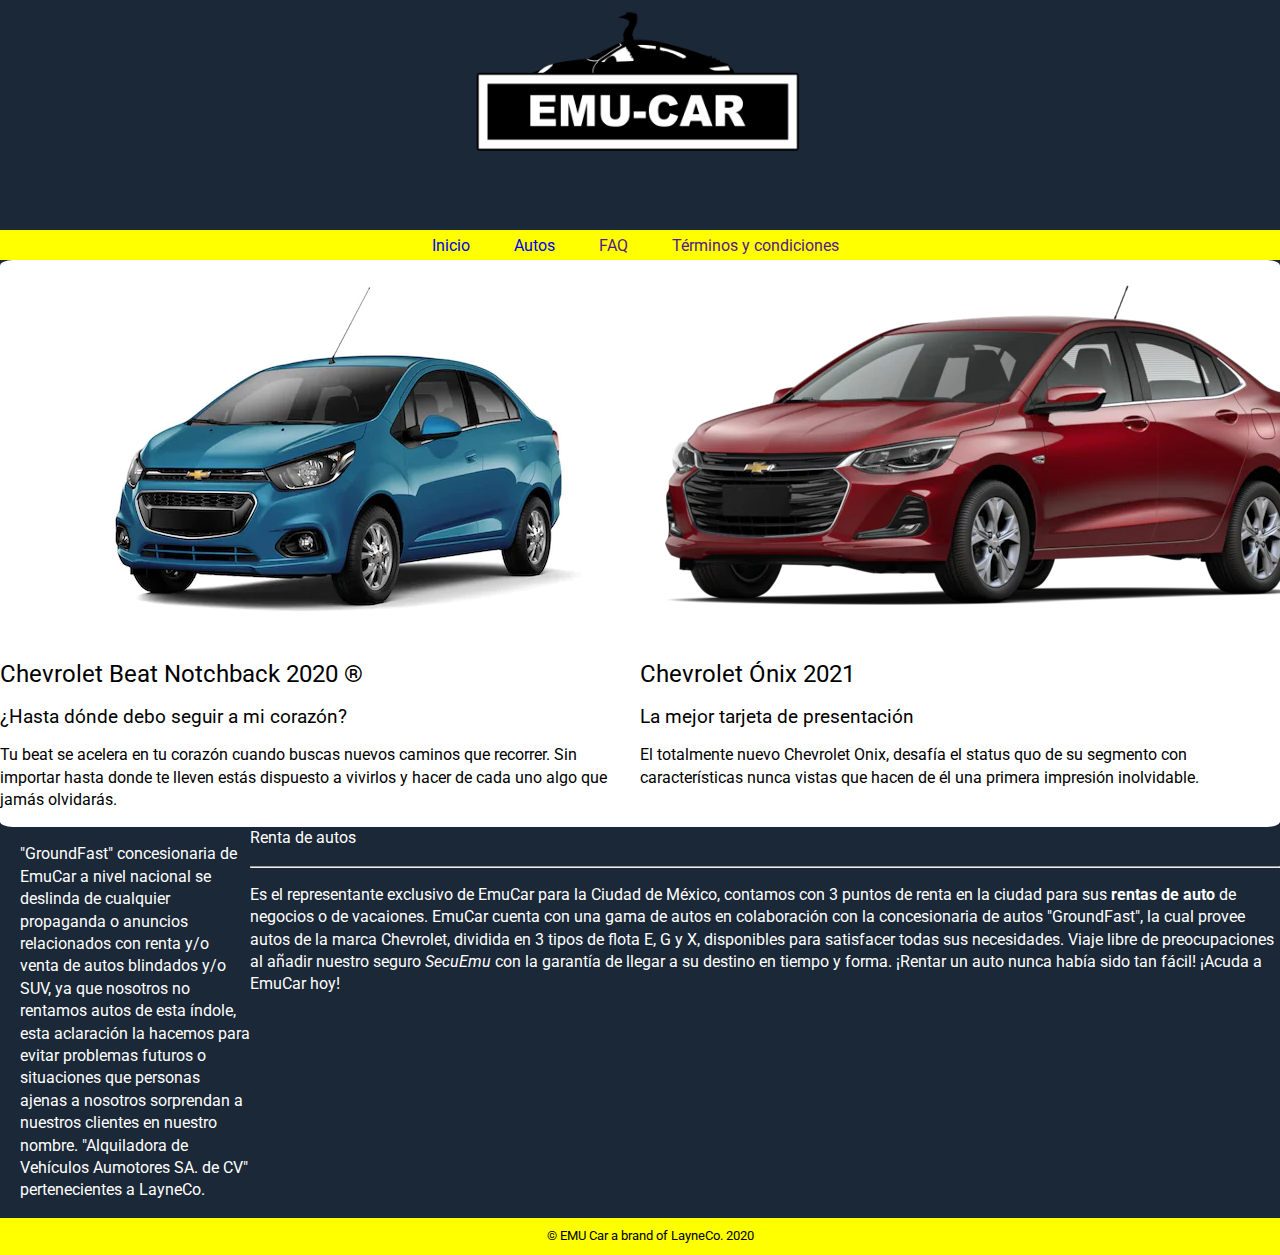
<file: index.html>
<!DOCTYPE html>
<html lang="en">
<head>
    <meta charset="UTF-8">
    <meta name="viewport" content="width=device-width, initial-scale=1.0">
    <title>Emucar - El mejor lugar para rentar tu auto en CDMX</title>
    <link rel="stylesheet" href="./css/styles.css">
    <link href="https://fonts.googleapis.com/css2?family=Roboto:ital,wght@0,400;0,500;1,300&display=swap" rel="stylesheet">
    <link rel='shortcut icon' type='image/x-icon' href="./emucar_smol_a.png"/>
</head>
<body>
    <div id="page">
        <header>
         <img class="img1" src="./emucar_3.png" alt="Emucar">
            <nav>
                <ul>
                    <li><a href="index.html">Inicio</a></li>
                    <li><a href="autos.html">Autos</a></li>
                    <li><a href="">FAQ</a></li>
                    <li><a href="">Términos y condiciones</a></li>
                </ul>
            </nav>
        </header>

        <section class="feed">
            <article>
                <figure>
                    <img src="./images/beat-NB-azulcaribe.webp" alt="Beat Notchback Azul Caribe">
                </figure>
                <hgroup>
                    <h2>Chevrolet Beat Notchback 2020 &#174;</h2>
                    <h3>¿Hasta dónde debo seguir a mi corazón?</h3>
                </hgroup>
                <p>Tu beat se acelera en tu corazón cuando buscas nuevos caminos que recorrer. Sin importar hasta donde te lleven estás dispuesto a vivirlos y hacer de cada uno algo que jamás olvidarás.</p>
            </article>
            <article>
                <figure>
                    <img src="./images/onix-rojoescarlata.webp" alt="">
                </figure>
                <hgroup>
                    <h2>Chevrolet Ónix 2021</h2>
                    <h3>La mejor tarjeta de presentación</h3>
                </hgroup>
                <p>El totalmente nuevo Chevrolet Onix, desafía el status quo de su segmento con características nunca vistas que hacen de él una primera impresión inolvidable.</p>
            </article>

        </section class="avisos">
        <aside>
            <p>
                "GroundFast" concesionaria de EmuCar a nivel nacional se deslinda de cualquier propaganda o anuncios relacionados con renta y/o venta de autos blindados y/o SUV, ya que nosotros no rentamos autos de esta índole, esta aclaración la hacemos para evitar problemas futuros o situaciones que personas ajenas a nosotros sorprendan a nuestros clientes en nuestro nombre.

                "Alquiladora de Vehículos Aumotores SA. de CV" pertenecientes a LayneCo.
            </p>
        </aside>
        <section class="bottom-feed">
            <p>Renta de autos</p>
            <hr>
            <p>    
            Es el representante exclusivo de EmuCar para la Ciudad de México, contamos con 3 puntos de renta en la ciudad para sus <strong>rentas de auto</strong> de negocios o de vacaiones. EmuCar cuenta con una gama de autos en colaboración con la concesionaria de autos "GroundFast", la cual provee autos de la marca Chevrolet, dividida en 3 tipos de flota E, G y X, disponibles para satisfacer todas sus necesidades. Viaje libre de preocupaciones al añadir nuestro seguro <em>SecuEmu</em> con la garantía de llegar a su destino en tiempo y forma. ¡Rentar un auto nunca había sido tan fácil! ¡Acuda a EmuCar hoy!
            </p>
        </section>
        <footer>
            &copy; EMU Car a brand of LayneCo. 2020
        </footer>
    </div>
</body>
</html>
</file>
<file: css/styles.css>
html {
    background: #1B2838;

}

body {
    color: white;
    line-height: 1.4em;
    margin: 0px;
}

header {
}

nav , footer{
    clear: both;
    color: black;
    background-color: yellow;
    height: 30px;
    font-family: 'Roboto', sans-serif;
    text-align: center;
}

nav ul {
    margin: 0px;
    padding: 5px 0px 5px 30px;
}

nav li {
    display: inline;
    margin-right: 40px;
    color: black;
    text-align: center;
}

nav li a {
    color: #black;
    font-family: 'Roboto', sans-serif;
    text-decoration: none;
    text-align: center;
}

nav li a:hover, nav li a.current {
    color: #000000;
}

.page {
    width: 940px;
    margin: 20px auto 20px auto;
    border: 2px solid #000000;
    background-color: #ffffff;
    display: flex;
    flex-direction: row;
}

.feed {
    background-color: white;
    color: black;
    border-radius: 1%;
    float: left;
    display: flex;
    display: center;
}

h1 {
    text-indent: -9999px;
    width: 940px;
    height: 130px;
    margin: 0px;
    
}


h1, h2, h3 {
    font-weight: normal;
    font-family: 'Roboto', sans-serif;
}

h2 {
    margin: 10 px 0px 5px 0px;
    padding: 0px;
}

h3 {
    margin: 0px 0px 10px 0px;
}

p {
    font-family: 'Roboto', sans-serif;
}

article {
    clear: both;
    overflow: hidden;
    width: 100%;
}

hgroup {
    margin-top: 40px;
}

figure {
    width: 290px;
    padding: 5px;
    margin: 20px;
}

aside {
    width: 230px;
    float: left;
    padding: 0px 0px 0px 20px;
}

.bottom-feed {
    display: flex;
    display: center;
}

.img1 {
    width: 450px;
    height: 230px;
    display: block;
    margin: 0px auto;
}

.bottom-feed {
    display: block;
}

footer {
    font-size: 80%;
    padding: 7px 0px 0px 20px;
}
</file>
